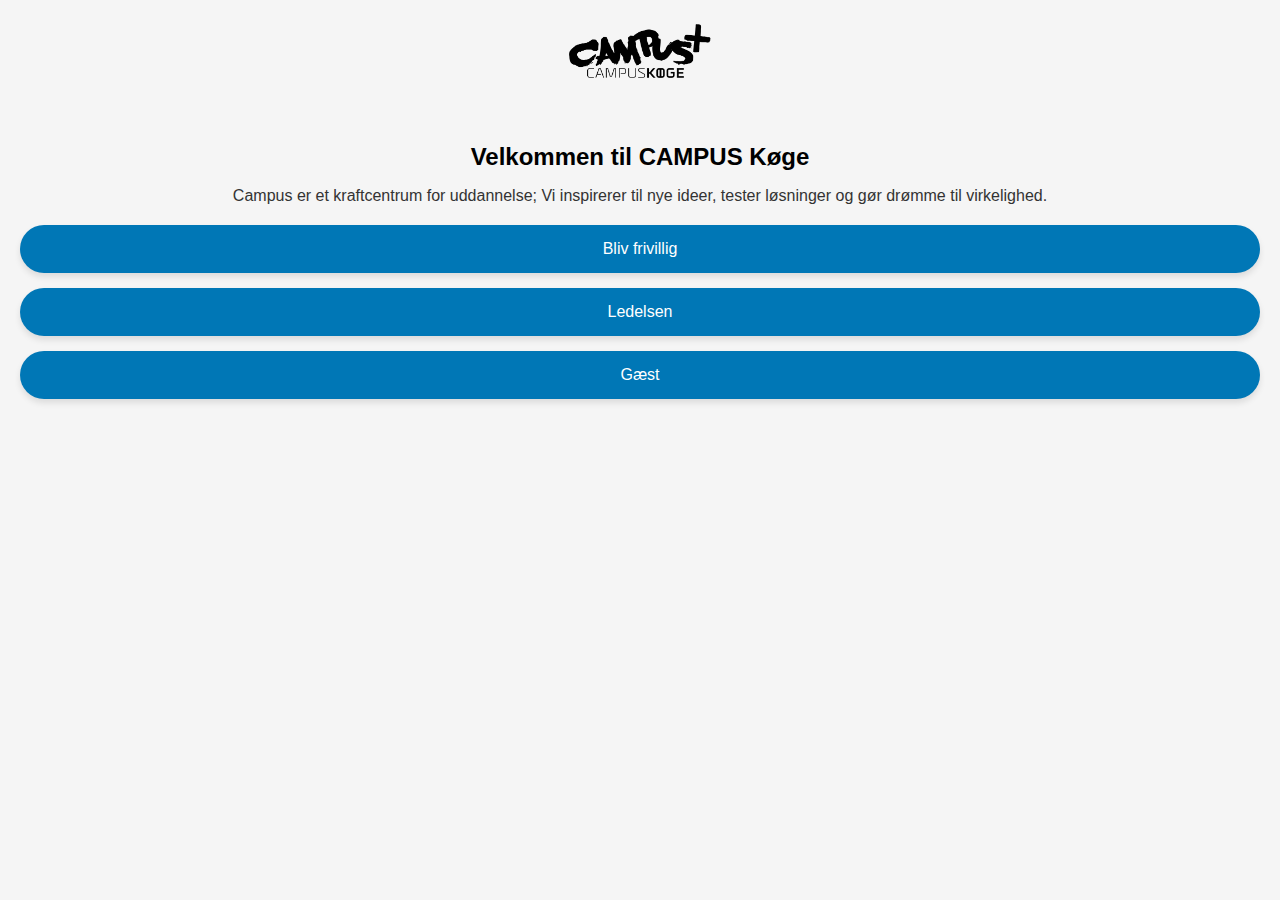
<file: index.html>
<!DOCTYPE html>
<html lang="da">
<head>
    <meta charset="UTF-8">
    <meta name="viewport" content="width=device-width, initial-scale=1.0">
    <title>CAMPUS Køge</title>
    <link rel="stylesheet" href="stylesheet.css">
</head>
<body>
<header>
    <img src="images/462577912_805468681671219_8473812263551774179_n.png" alt="CAMPUS Køge logo" class="logo">
</header>

<main>
    <h1>Velkommen til CAMPUS Køge</h1>
    <p>
        Campus er et kraftcentrum for uddannelse; Vi inspirerer til nye ideer, tester løsninger og gør drømme til virkelighed.
    </p>
    <div class="buttons">
        <a href="tilmelding.html" class="btn">Bliv frivillig</a>
        <a href="#" class="btn">Ledelsen</a>
        <a href="#" class="btn">Gæst</a>
    </div>
</main>
<script src="javascript.js"></script>
</body>
</html>
</file>
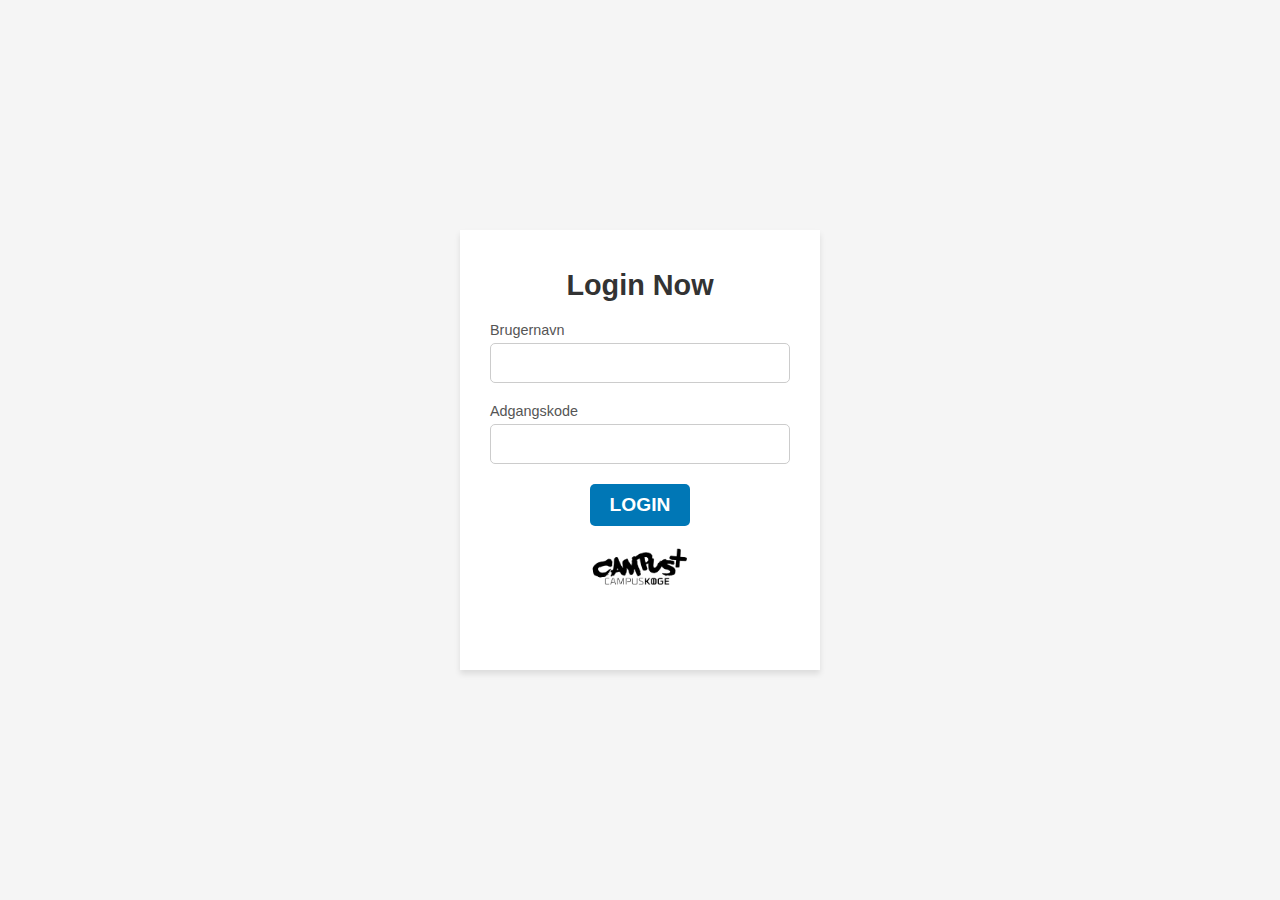
<file: Login.html>
<!DOCTYPE html>
<html lang="da">
<head>
    <meta charset="UTF-8">
    <meta name="viewport" content="width=device-width, initial-scale=1.0">
    <title>Login</title>
    <link rel="stylesheet" href="login.css">
</head>
<body>
<main>
    <div class="login-container">
        <h1>Login Now</h1>
        <form>
            <div class="input-group">
                <label for="username">Brugernavn</label>
                <input type="text" id="username" name="username" required>
            </div>
            <div class="input-group">
                <label for="password">Adgangskode</label>
                <input type="password" id="password" name="password" required>
            </div>
            <a href="programfrivillig.html" class="login-button">LOGIN</a>


        </form>
        <img src="images/462577912_805468681671219_8473812263551774179_n.png" alt="Campus+ Køge Logo" class="logo">
    </div>
</main>
</body>
</html>
</file>
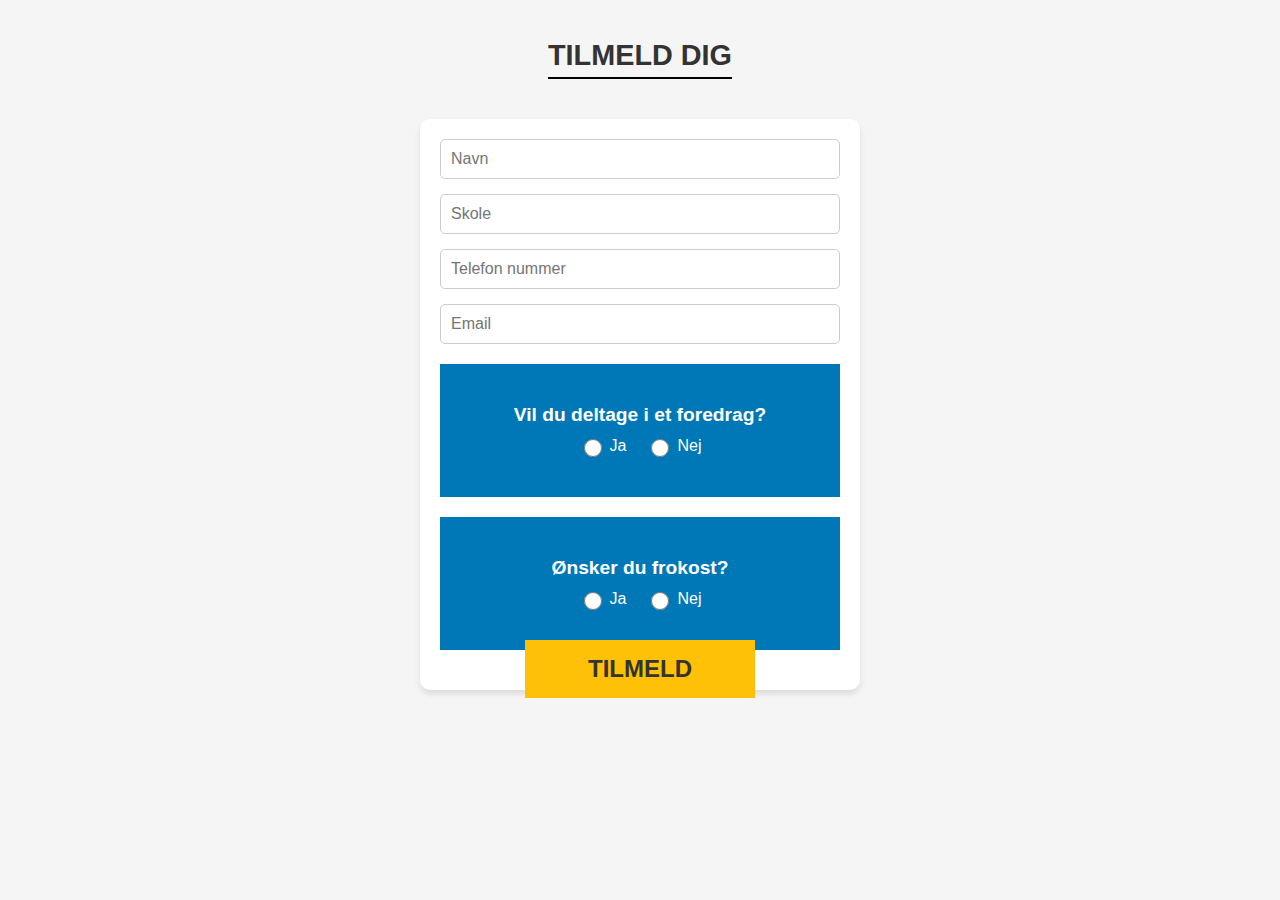
<file: tilmelding.html>
<!DOCTYPE html>
<html lang="da">
<head>
    <meta charset="UTF-8">
    <meta name="viewport" content="width=device-width, initial-scale=1.0">
    <title>Tilmelding</title>
    <link rel="stylesheet" href="tilmeldingsheet.css">
</head>
<body>
<header>
    <h1>TILMELD DIG</h1>
</header>
<main>
    <form>
        <div class="input-group">
            <input type="text" placeholder="Navn" required>
        </div>
        <div class="input-group">
            <input type="text" placeholder="Skole" required>
        </div>
        <div class="input-group">
            <input type="tel" placeholder="Telefon nummer" required>
        </div>
        <div class="input-group">
            <input type="email" placeholder="Email" required>
        </div>
        <div class="radio-group">
            <legend>Vil du deltage i et foredrag?</legend>
            <div class="radio-options">
                <label>
                    <input type="radio" name="foredrag" value="ja" required> Ja
                </label>
                <label>
                    <input type="radio" name="foredrag" value="nej"> Nej
                </label>
            </div>
        </div>
        <div class="radio-group">
            <legend>Ønsker du frokost?</legend>
            <div class="radio-options">
                <label>
                    <input type="radio" name="frokost" value="ja" required> Ja
                </label>
                <label>
                    <input type="radio" name="frokost" value="nej"> Nej
                </label>
            </div>
        </div>
        <a href="login.html" class="btn-submit">TILMELD</a>

    </form>
</main>
</body>
</html>
</file>
<file: stylesheet.css>
/* style.css */

body {
    font-family: Arial, sans-serif;
    margin: 0;
    padding: 0;
    background-color: #f5f5f5; /* Lys grå baggrund */
    text-align: center;
}

header .logo {
    width: 150px;
    margin: 20px auto;
}

main {
    padding: 20px;
}

h1 {
    font-size: 1.5rem;
    margin-bottom: 10px;
}

p {
    font-size: 1rem;
    color: #333;
    margin-bottom: 20px;
}

.buttons {
    display: flex;
    flex-direction: column;
    gap: 15px;
}

.btn {
    display: inline-block;
    text-decoration: none;
    background-color: #0077B6; /* Orange farve */
    color: white;
    font-size: 1rem;
    padding: 15px 20px;
    border-radius: 30px;
    box-shadow: 0 4px 6px rgba(0, 0, 0, 0.1);
    transition: transform 0.2s, box-shadow 0.2s;
}

.btn:hover {
    transform: translateY(-2px);
    box-shadow: 0 6px 8px rgba(0, 0, 0, 0.15);
}
</file>
<file: login.css>
/* Grundlæggende styling */
body {
    font-family: Arial, sans-serif;
    margin: 0;
    padding: 0;
    background-color: #f5f5f5;
    display: flex;
    justify-content: center;
    align-items: center;
    min-height: 100vh;
}

main {
    display: flex;
    justify-content: center;
    align-items: center;
    width: 100%;
}

.login-container {
    background: white;
    box-shadow: 0 4px 6px rgba(0, 0, 0, 0.1);
    width: 300px;
    height: 400px;
    text-align: center;
    padding: 20px 30px;
}

h1 {
    font-size: 1.8rem;
    margin-bottom: 20px;
    color: #333;
}

/* Inputgruppe styling */
.input-group {
    text-align: left;
    margin-bottom: 20px;
}

label {
    display: block;
    font-size: 0.9rem;
    color: #555;
    margin-bottom: 5px;
}

input {
    width: 100%;
    padding: 10px;
    border: 1px solid #ccc;
    border-radius: 5px;
    font-size: 1rem;
    box-sizing: border-box;
}

input:focus {
    outline: none;
    border-color: #0077B6;
    box-shadow: 0 0 4px rgba(0, 119, 182, 0.5);
}

.login-button {
    display: inline-block; /* Sørger for, at linket opfører sig som en knap */
    background-color: #0077B6; /* Blå baggrund */
    color: white; /* Hvid tekst */
    font-size: 1.2rem;
    font-weight: bold;
    text-align: center;
    text-decoration: none; /* Fjerner understregning */
    border: none; /* Ingen kant */
    border-radius: 5px; /* Runde hjørner */
    padding: 10px 20px; /* Indre afstand */
    cursor: pointer; /* Musens markør bliver en hånd */
    transition: background-color 0.3s ease; /* Tilføjer en hover-effekt */
}

.login-button:hover {
    background-color: #005fa3; /* Mørkere blå ved hover */
}


.logo {
    margin-top: 20px;
    max-width: 100px;
    height: auto;
}
</file>
<file: tilmeldingsheet.css>
/* Grundlæggende styling */
body {
    font-family: Arial, sans-serif;
    margin: 0;
    padding: 0;
    background-color: #f5f5f5;
    text-align: center;
}

header {
    margin-top: 20px;
}

header h1 {
    font-size: 1.8rem;
    color: #333;
    display: inline-block;
    border-bottom: 2px solid black;
    padding-bottom: 5px;
}

main {
    padding: 20px;
}

form {
    max-width: 400px;
    margin: 0 auto;
    background: #ffffff;
    padding: 20px;
    border-radius: 10px;
    box-shadow: 0 4px 6px rgba(0, 0, 0, 0.1);
}

.input-group {

    display: flex;
    gap: 10px;
    margin-bottom: 15px;

}

.input-group input {
    flex: 1;
    padding: 10px;
    font-size: 1rem;
    border: 1px solid #ccc;
    border-radius: 5px;
}

.radio-group {
    background-color: #0077B6; /* Blå baggrundsfarve */
    color: white; /* Hvid tekst for kontrast */
    padding: 40px; /* Giver lidt luft omkring teksten */
    border-radius: 0px; /* Afrundede hjørner */
    margin: 20px 0; /* Plads mellem sektionerne */
}

.radio-group legend {
    font-size: 1.2rem;
    font-weight: bold;
}

.radio-options {
    display: flex;
    justify-content: center; /* Centrerer indholdet horisontalt */
    gap: 20px; /* Plads mellem Ja og Nej */
    margin-top: 10px; /* Plads mellem spørgsmålet og valgmulighederne */
}

.radio-options label {
    font-size: 1rem;
    display: flex;
    align-items: center;
    gap: 5px;
}

input[type="radio"] {
    width: 18px;
    height: 18px;
    accent-color: white;
    cursor: pointer;
}

.btn-submit {
    background-color: #FFC107;
    color: #333;
    font-size: 1.5rem;
    font-weight: bold;
    border: none;
    padding: 15px;
    width: 200px;
    position: absolute;
    left: 50%;
    transform: translateX(-50%);
    margin-top: -30px; /* Flytter knappen op, så den overlapper boksen */
    cursor: pointer;
    text-decoration: none;
    display: inline-block;
    transition: background-color 0.3s ease;
    z-index: 1; /* Sørger for, at knappen vises over boksen */
}

.btn-submit:hover {
    background-color: #e0a800;
}


@media (max-width: 768px) {
    .input-group {
        flex-direction: column;
    }
}
</file>
